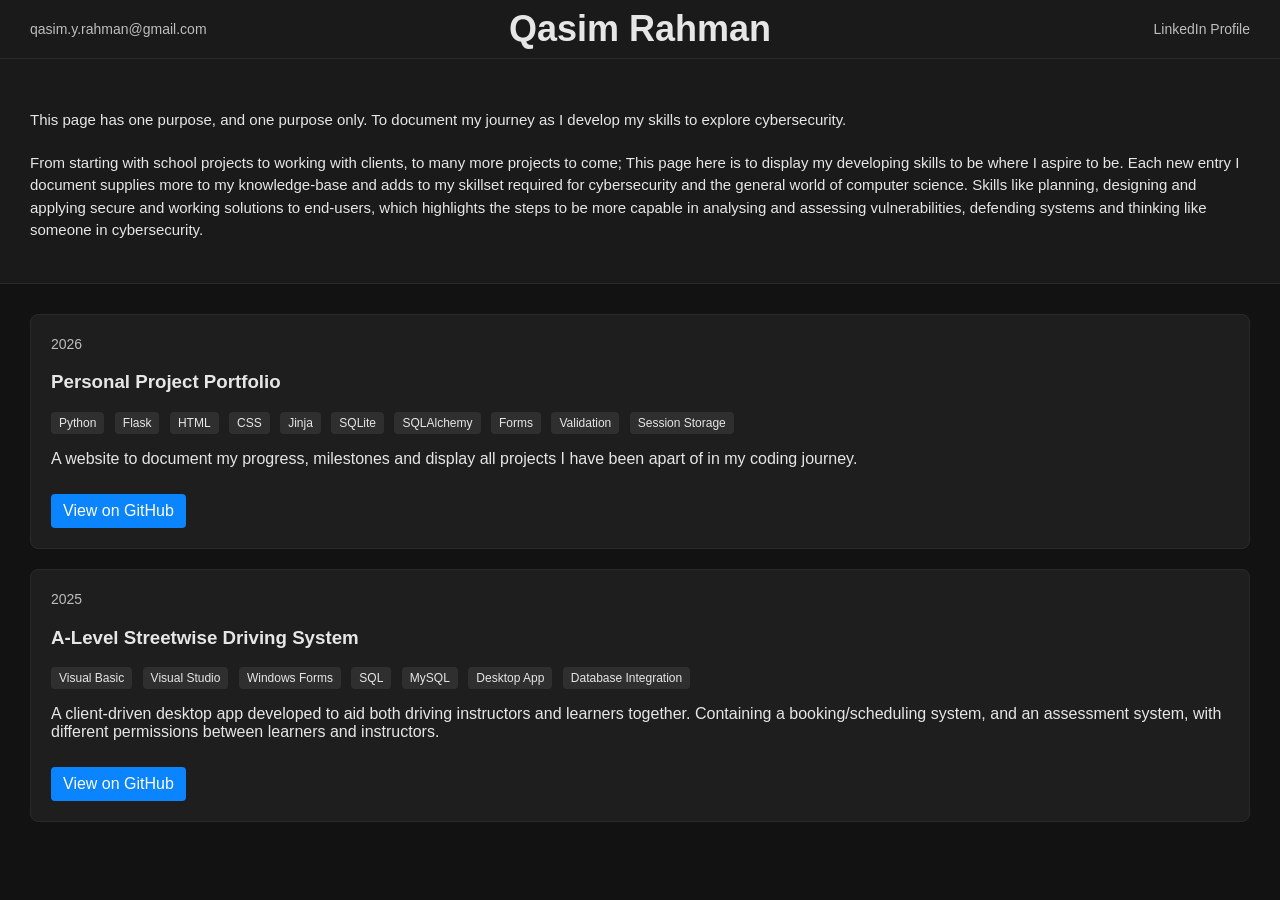
<file: index.html>
<!DOCTYPE html>
<html lang="en">
<head>
    <meta charset="UTF-8">
    <title>About Me</title>
    <link rel="stylesheet" href="static/style.css">
</head>

<body>

<div class="container">

    <div class="header-section">

        <div class="top-left">
            qasim.y.rahman@gmail.com
        </div>
    
        <div class="top-centre">
            <h1>Qasim Rahman</h1>
        </div>
    
        <div class="top-right">
            <a href="https://www.linkedin.com/in/qasim-rahman-89176742b/" target="_blank">
                LinkedIn Profile
            </a>
        </div>
    
    </div>
    
    
    <div class="upper-section">
    
        <p class="intro">
            This page has one purpose, and one purpose only. To document my journey as I develop my skills to explore cybersecurity.
        </p>
    
        <p class="intro">
            From starting with school projects to working with clients, to many more projects to come; This page here is to display my developing skills to be where I aspire to be. Each new entry I document supplies more to my knowledge-base and adds to my skillset required for cybersecurity and the general world of computer science. Skills like planning, designing and applying secure and working solutions to end-users, which highlights the steps to be more capable in analysing and assessing vulnerabilities, defending systems and thinking like someone in cybersecurity.
        </p>
    
    </div>
        
    <div class="lower-section">

        
        <div class="project-card">

            <span class="year">2026</span>
            <h3>Personal Project Portfolio</h3>

            <div class="tags">
                
                    <span class="tag">Python</span>
                
                    <span class="tag">Flask</span>
                
                    <span class="tag">HTML</span>
                
                    <span class="tag">CSS</span>
                
                    <span class="tag">Jinja</span>
                
                    <span class="tag">SQLite</span>
                
                    <span class="tag">SQLAlchemy</span>
                
                    <span class="tag">Forms</span>
                
                    <span class="tag">Validation</span>
                
                    <span class="tag">Session Storage</span>
                
            </div>

            <p>A website to document my progress, milestones and display all projects I have been apart of in my coding journey. </p>

            <a class="github-button" href="https://github.com/Misaq960/Project-Portfolio.git" target="_blank">
                View on GitHub
            </a>

        </div>
        
        <div class="project-card">

            <span class="year">2025</span>
            <h3>A-Level Streetwise Driving System</h3>

            <div class="tags">
                
                    <span class="tag">Visual Basic</span>
                
                    <span class="tag">Visual Studio</span>
                
                    <span class="tag">Windows Forms</span>
                
                    <span class="tag">SQL</span>
                
                    <span class="tag">MySQL</span>
                
                    <span class="tag">Desktop App</span>
                
                    <span class="tag">Database Integration</span>
                
            </div>

            <p>A client-driven desktop app developed to aid both driving instructors and learners together. Containing a booking/scheduling system, and an assessment system, with different permissions between learners and instructors.</p>

            <a class="github-button" href="https://github.com/Misaq960/Streetwise-Driving-System.git" target="_blank">
                View on GitHub
            </a>

        </div>
        

    </div>

</div>

</body>
</html>
</file>
<file: static/style.css>
/* Base */
body {
    margin: 0;
    font-family: Arial, sans-serif;
    background-color: #121212;
    color: #e6e6e6;
}

.container {
    display: flex;
    flex-direction: column;
    height: 100vh;
}


/* Header Section */
.header-section {
    display: flex;
    justify-content: space-between;
    align-items: center;
    position: relative;
    padding: 20px 30px;
    background-color: #1a1a1a;
    border-bottom: 1px solid #2a2a2a;
    box-sizing: border-box;
}

/* Email (top-left) */
.top-left {
    font-size: 14px;
    color: #bdbdbd;
}

/* Centred name */
.top-centre {
    position: absolute;
    left: 50%;
    transform: translateX(-50%);
}

.top-centre h1 {
    margin: 0;
    font-size: 36px;
    color: #e6e6e6;
}

/* LinkedIn (top-right) */
.top-right a {
    font-size: 14px;
    color: #bdbdbd;
    text-decoration: none;
}

.top-right a:hover {
    color: #ffffff;
}


/* Intro / Upper Section */
.upper-section {
    padding: 30px;
    background-color: #1a1a1a;
    border-bottom: 1px solid #2a2a2a;
    box-sizing: border-box;
    overflow-y: auto;
}

.intro {
    margin-top: 20px;
    font-size: 15px;
    line-height: 1.5;
    color: #e6e6e6;
}


/* Lower Section (Projects)*/
.lower-section {
    height: 70%;
    padding: 30px;
    overflow-y: scroll;
    box-sizing: border-box;
}


/* Project Cards*/
.project-card {
    background: #1e1e1e;
    padding: 20px;
    margin-bottom: 20px;
    border-radius: 8px;
    border: 1px solid #2a2a2a;
    transition: box-shadow 0.2s ease, transform 0.1s ease;
}

.project-card:hover {
    box-shadow: 0 2px 10px rgba(255,255,255,0.05);
    transform: translateY(-2px);
}

/* Year label */
.year {
    font-size: 14px;
    color: #bdbdbd;
}

/* Tags */
.tags {
    margin: 10px 0;
}

.tag {
    display: inline-block;
    background: #2f2f2f;
    color: #e6e6e6;
    padding: 4px 8px;
    margin-right: 6px;
    border-radius: 4px;
    font-size: 12px;
}

/* Buttons*/
.github-button {
    display: inline-block;
    margin-top: 10px;
    padding: 8px 12px;
    background: #0a84ff;
    color: white;
    text-decoration: none;
    border-radius: 4px;
    transition: background 0.2s ease;
}

.github-button:hover {
    background: #409cff;
}
</file>
